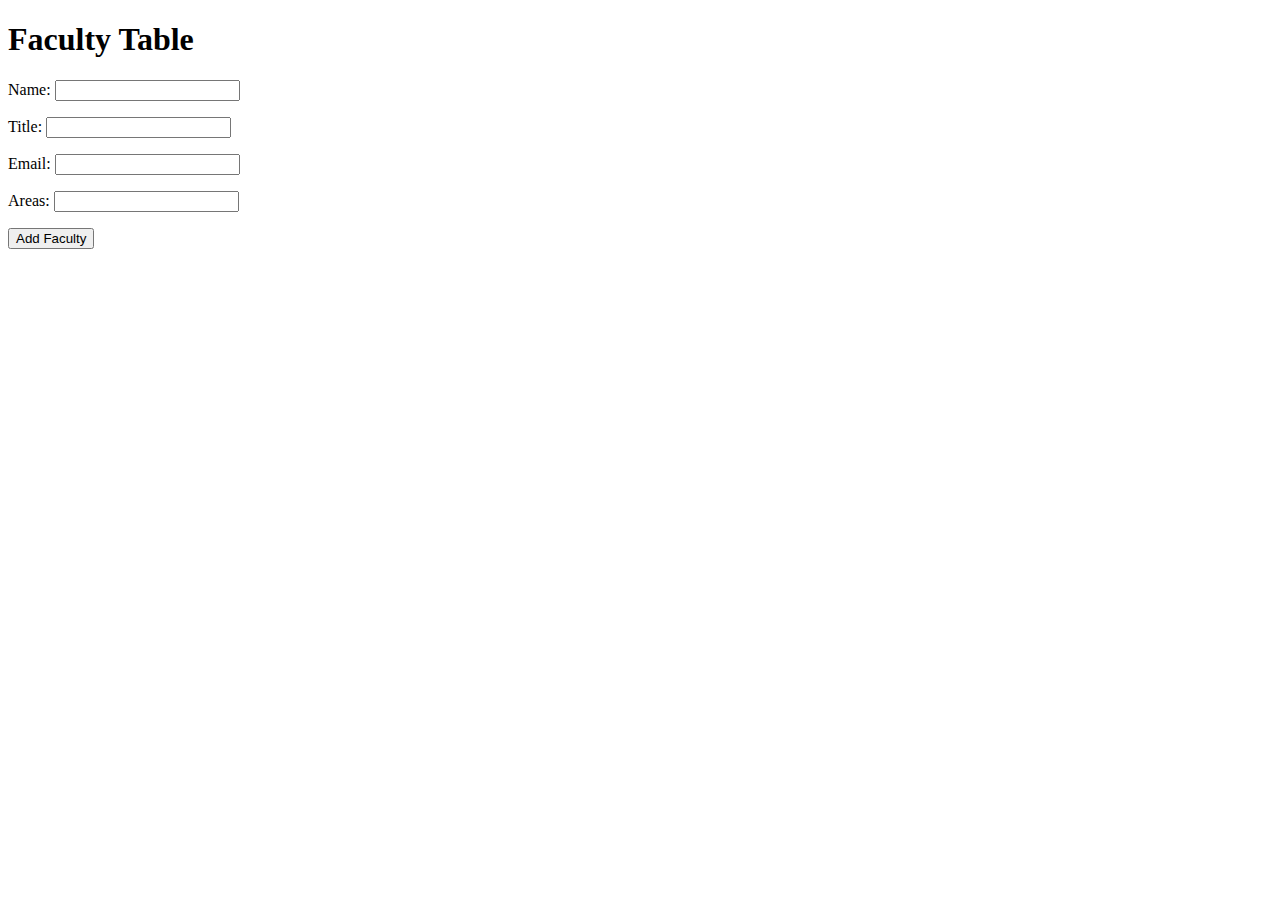
<file: Python/FacultyAdd.html>
<!doctype html>
<html>
<head><meta charset="utf-8">
<title>Faculty Add</title></head>
    <body>
	<h1> Faculty Table </h1>
	<form action="FacultyAdd.cgi" method="get">
	<input type="hidden" value="add" name="choice">
	<p>Name: <input type="text" name="Name" /></p>
	<p>Title: <input type="text" name="Title" /><p>
	<p>Email: <input type="text" name="Email" /><p>
	<p>Areas: <input type="text" name="Areas" /><p>
	<input type="submit" value="Add Faculty">
	</form>

    </body>
</html>
</file>
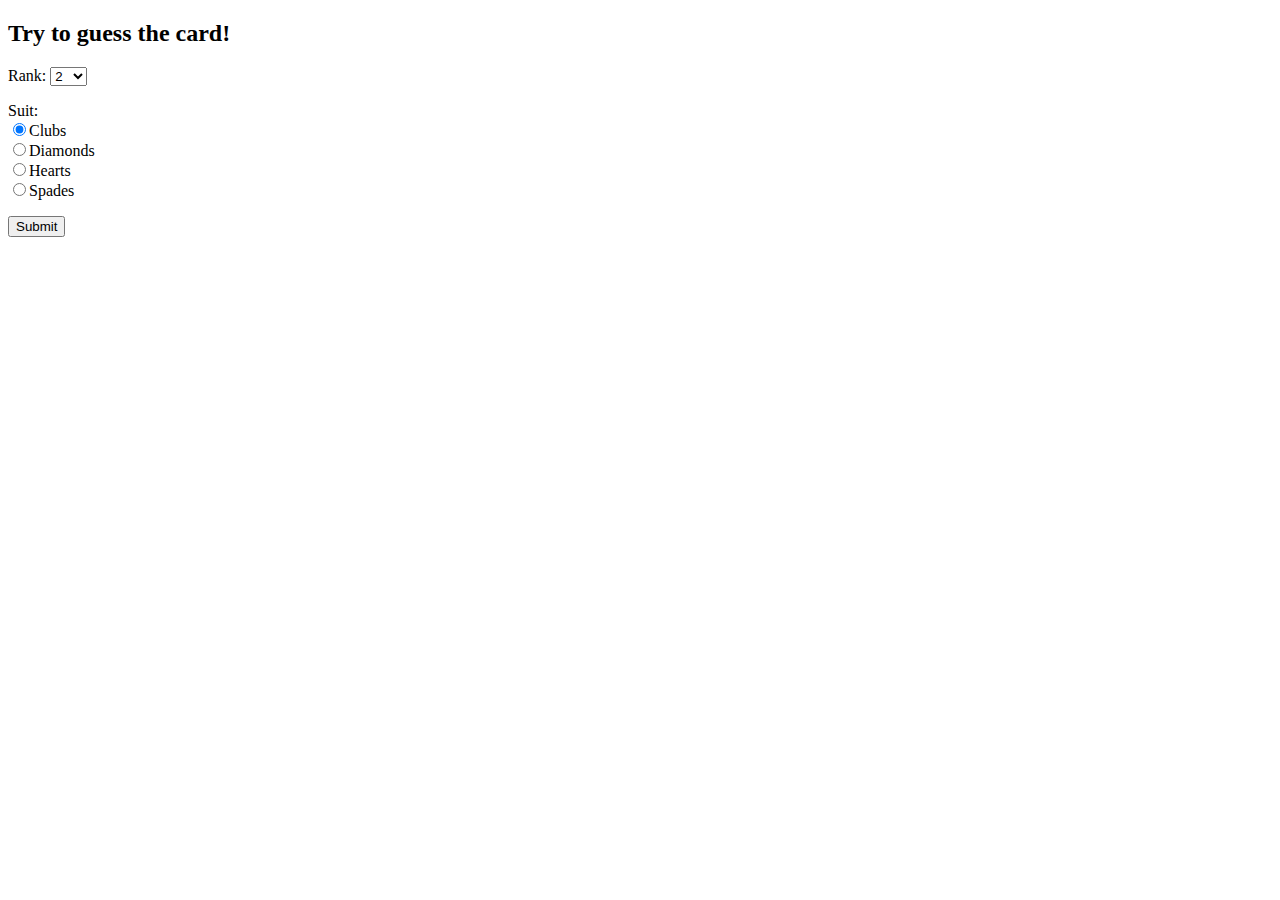
<file: Python/guessmycard.html>
<!doctype html>
<html>
<head><meta charset="utf-8">
<title>Guess My Card</title>
</head>

<body>

<form method="post" action="guessmycard.cgi">
	<H2>Try to guess the card!</H2>
	<p>Rank:
		<select name="rank">
			<option>2</option>
			<option>3</option>
			<option>4</option>
			<option>5</option>
			<option>6</option>
			<option>7</option>
			<option>8</option>
			<option>9</option>
			<option>10</option>
			<option>J</option>
			<option>Q</option>
			<option>K</option>
			<option>A</option>
		</select>
	</p>
	<p>Suit:
		<br /><input type="radio" name="suit" value="C" checked />Clubs
		<br /><input type="radio" name="suit" value="D" />Diamonds
		<br /><input type="radio" name="suit" value="H" />Hearts
		<br /><input type="radio" name="suit" value="S" />Spades
	</p>
	<button type="submit">Submit</button>
</form>

</body>
</html>
</file>
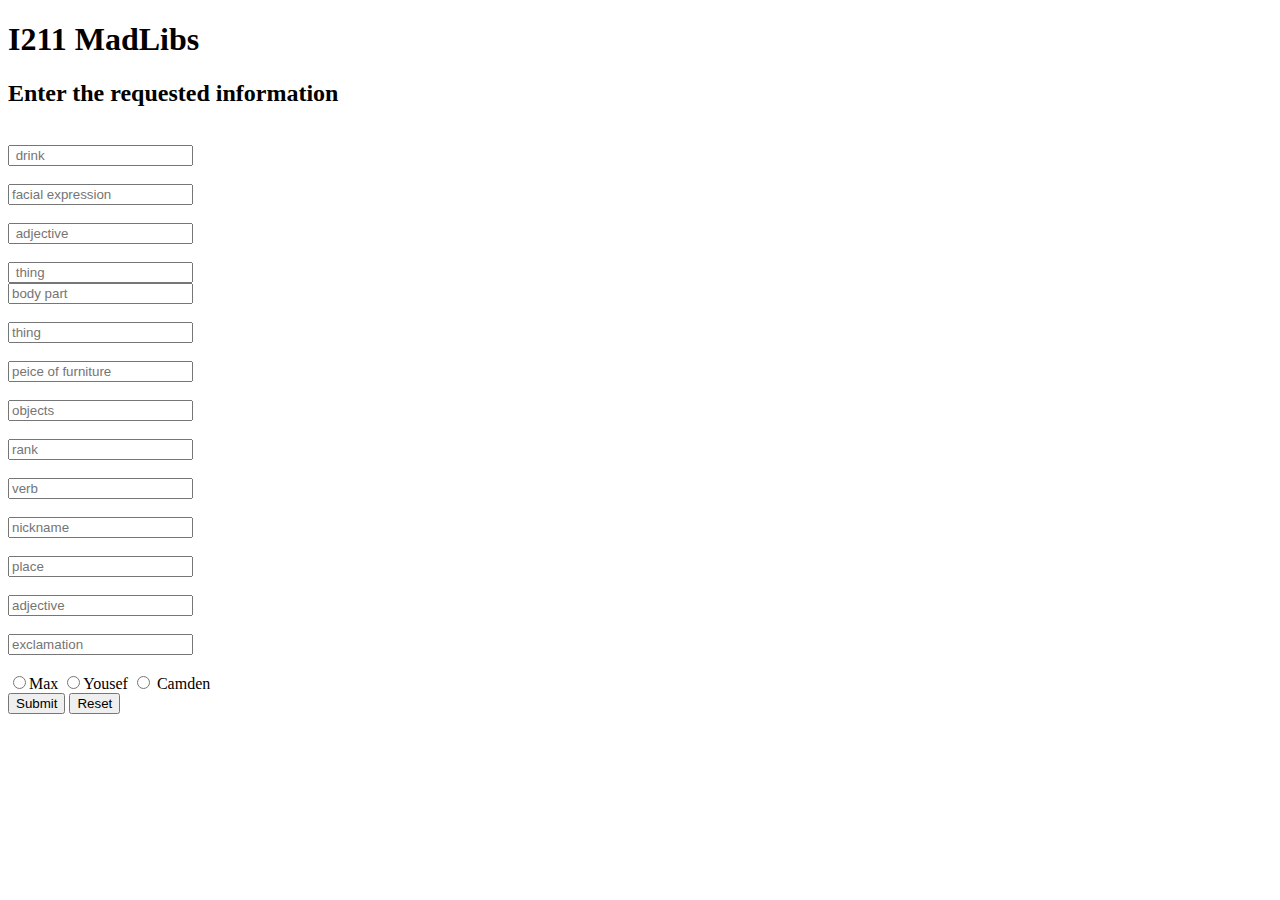
<file: Python/lab8.html>
<!doctype html>
<html>
<head><meta charset="utf-8"><title>MadLibs</title></head>

	<body>
		<h1>I211 MadLibs</h1>
		
		<form method="get" action="lab8.cgi">
			<h2>Enter the requested information</h2><br>
			<input type="text" name="drink" placeholder=" drink"><br>
			<br>
			<input type="text" name="expression" placeholder="facial expression"><br>
			<br>
			<input type="text" name="adj1" placeholder=" adjective"><br>
			<br>
			<input type="text" name="obj1" placeholder=" thing"<br>
			<br>
			<input type="text" name="body_part" placeholder="body part"><br>
			<br>
			<input type="text" name="obj2" placeholder="thing"><br>
			<br>
			<input type="text" name="furniture" placeholder="peice of furniture"><br>
			<br>
			<input type="text" name="objects" placeholder="objects"><br>
			<br>
			<input type="text" name="rank" placeholder="rank"><br>
			<br>
			<input type="text" name="action" placeholder="verb"><br>
			<br>
			<input type="text" name="nickname" placeholder="nickname"><br>
			<br>
			<input type="text" name="place" placeholder="place"><br>
			<br>
			<input type="text" name="adj2" placeholder="adjective"><br>
			<br>
			<input type="text" name="exclamation" placeholder="exclamation"><br>
			<br>
			<input type="radio" name="person" value="Max">Max</input>
			<input type="radio" name="person" value="Yousef">Yousef</input>
			<input type="radio" name="person" value="Camden"> Camden</input><br>
			<button type="submit">Submit</button>
			<button type="reset">Reset</button>
		</form>
	</body>
</html>
</file>
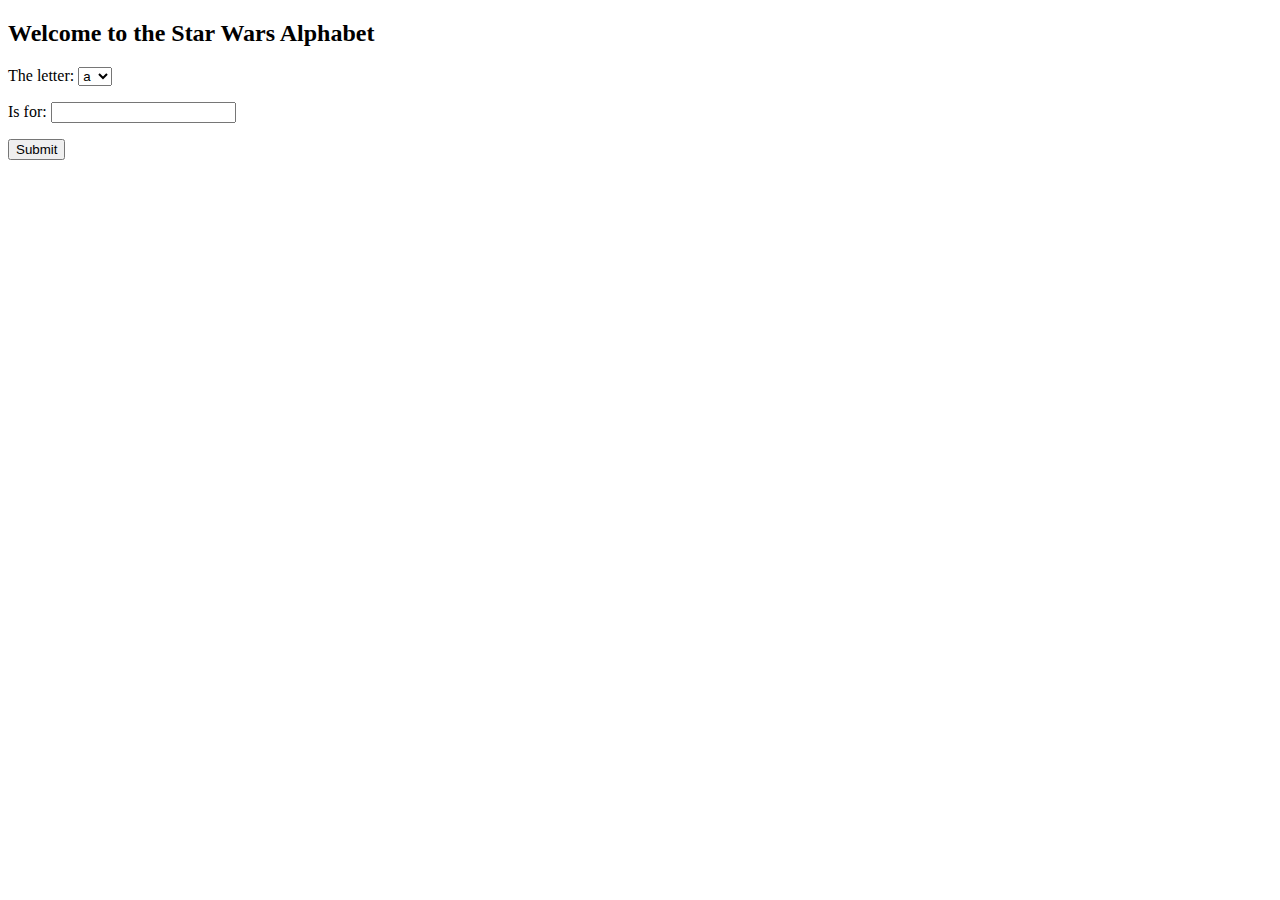
<file: Python/mcarched_practical_3.html>
<!doctype html>
<html>
<head><meta charset="utf-8">
<title>Alphabet Practice</title></head>
    <body>
	<h2>Welcome to the Star Wars Alphabet</h2>
	<form method="post" action="mcarched_practical_3.cgi">
            <p>The letter:
            <select name="letter">
                <option>a</option>
                <option>b</option>
                <option>c</option>
                <option>d</option>
                <option>e</option>
                <option>f</option>
                <option>g</option>
                <option>h</option>
                <option>i</option>
                <option>j</option>
                <option>k</option>
                <option>l</option>
                <option>m</option>
                <option>n</option>
                <option>o</option>
                <option>p</option>
                <option>q</option>
                <option>r</option>
                <option>s</option>
                <option>t</option>
                <option>u</option>
                <option>v</option>
                <option>w</option>
                <option>x</option>
                <option>y</option>
                <option>z</option>
            </select>
            </p>
            <p>Is for: <input type="text" name="guess"></p>
        <button type="submit">Submit</button>
</form> 

	
    </body>
</html>
</file>
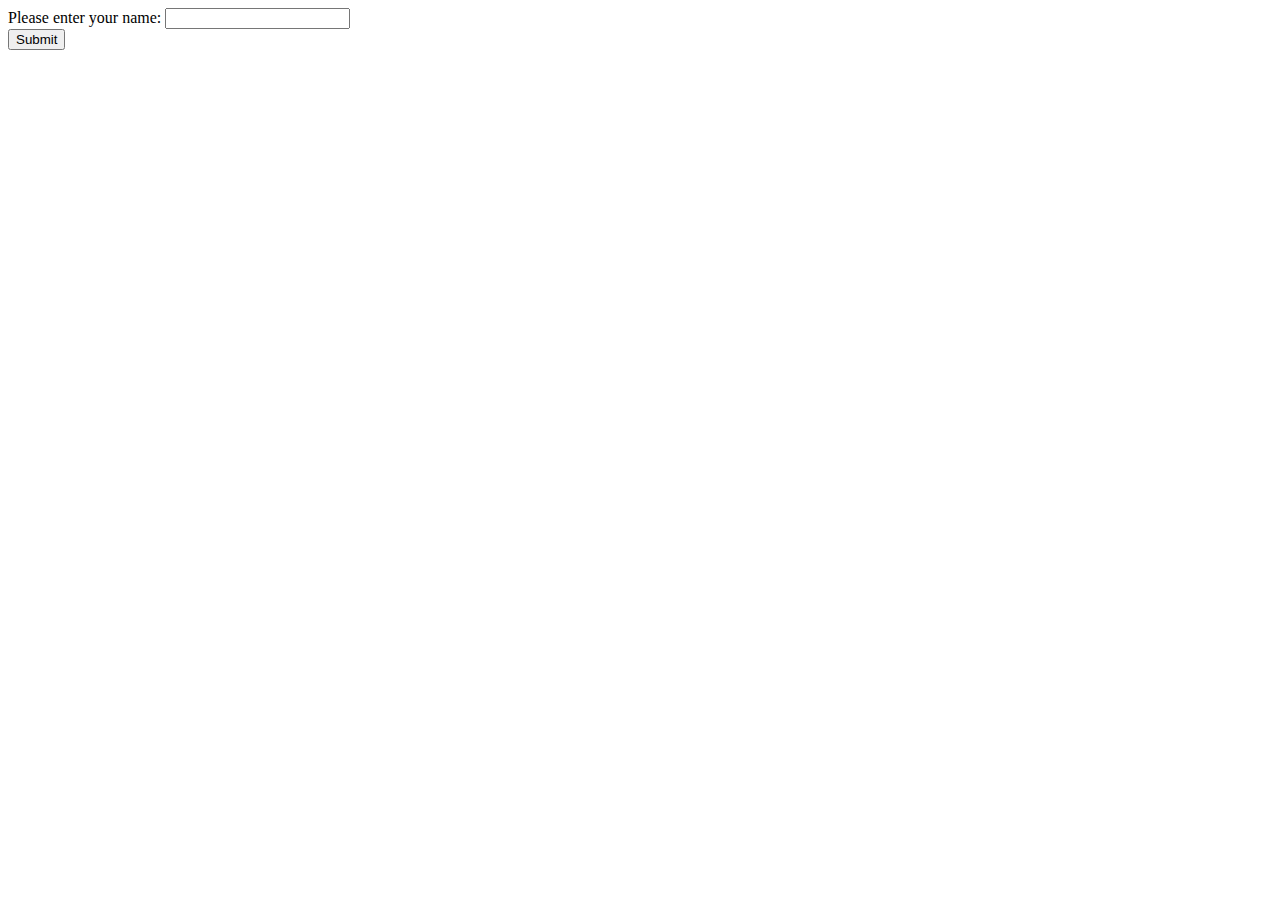
<file: Python/name.html>
<html>
	<head>
		<meta charset="utf-8">
		<title>Form in CGI</title>
	</head>
	<body>
		<form action="name.cgi" method="post">
			Please enter your name: 
			<input type="text" name="username"><br>
			<button type="submit">Submit</button>
		</form> 
	</body>
</html>
</file>
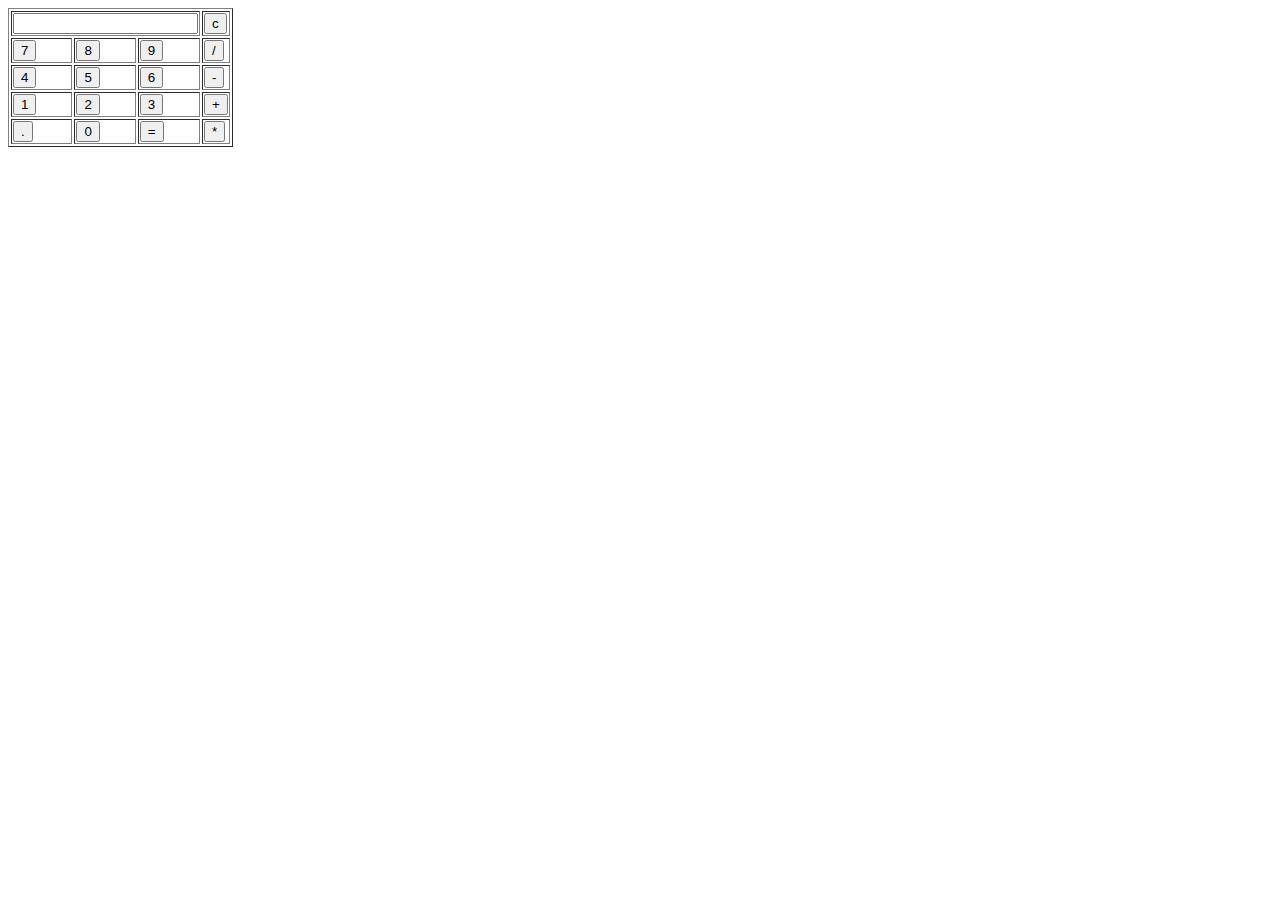
<file: Web Development (HTML)/Tech_Proficiency_adamslut_2.html>
<html> 
   <head> 
      <script>
      
      	/* Shows the number value to the user */  
         function display(val) 
         { 
             document.getElementById("result").value+=val 
         } 
           
        /* Solves by taking the values of two numbers and does the mathematical function */   
         function solve() 
         { 
             let x = document.getElementById("result").value 
             let y = eval(x) 
             document.getElementById("result").value = y 
         } 
           
    	/* This will clear the numbers that the user gave */
         function clr() 
         { 
             document.getElementById("result").value = " " 
         } 
    	</script>
   </head> 
   <body> 
   
   <!-- https://www.youtube.com/watch?v=JDiurjhpOXA  -->
   
   	<!-- This is a table for the graphic to look like a calculator -->
      <table border = "1"> 
         <tr> 
            <td colspan="3"><input type="text" id="result"/></td> 
            
            <td><input type="button" value="c" onclick="clr()"/> </td> 
         </tr> 
         <tr> 

            <td><input type="button" value="7" onclick="display('7')"/> </td> 
            <td><input type="button" value="8" onclick="display('8')"/> </td> 
            <td><input type="button" value="9" onclick="display('9')"/> </td> 
            <td><input type="button" value="/" onclick="display('/')"/> </td> 
         </tr> 
         <tr> 
            <td><input type="button" value="4" onclick="display('4')"/> </td> 
            <td><input type="button" value="5" onclick="display('5')"/> </td> 
            <td><input type="button" value="6" onclick="display('6')"/> </td> 
            <td><input type="button" value="-" onclick="display('-')"/> </td> 
         </tr> 
         <tr> 
            <td><input type="button" value="1" onclick="display('1')"/> </td> 
            <td><input type="button" value="2" onclick="display('2')"/> </td> 
            <td><input type="button" value="3" onclick="display('3')"/> </td> 
            <td><input type="button" value="+" onclick="display('+')"/> </td> 
         </tr> 
         <tr> 
            <td><input type="button" value="." onclick="display('.')"/> </td> 
            <td><input type="button" value="0" onclick="display('0')"/> </td>
            <td><input type="button" value="=" onclick="solve()"/> </td> 
            <td><input type="button" value="*" onclick="display('+')"/> </td> 
         </tr> 
      </table> 
   </body> 
</html>
</file>
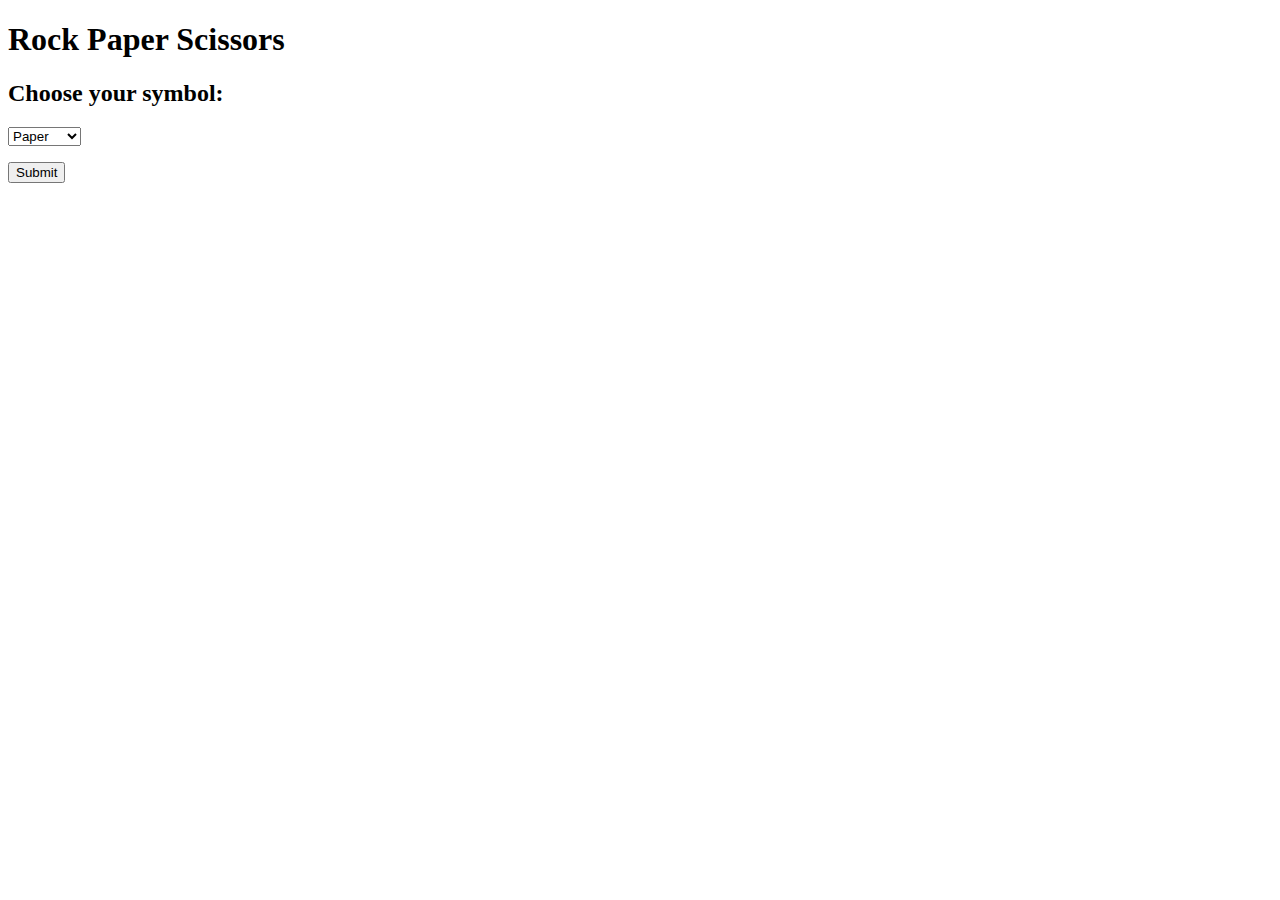
<file: Python/Rock Paper Scissors/rps.html>
<!doctype html>
<html>
<head><meta charset="utf-8"><title>Rock Paper Scissors</title></head>

	<body>
		<h1>Rock Paper Scissors</h1>
		
		<form method="get" action="rps.cgi">
			<h2>Choose your symbol:</h2>
			<p>
			<select name="symbol">
				<option>Paper</option>
				<option>Rock</option>
				<option>Scissors</option>
			</select></p>
			<button type="submit">Submit</button>
		</form>
	</body>
</html>
</file>
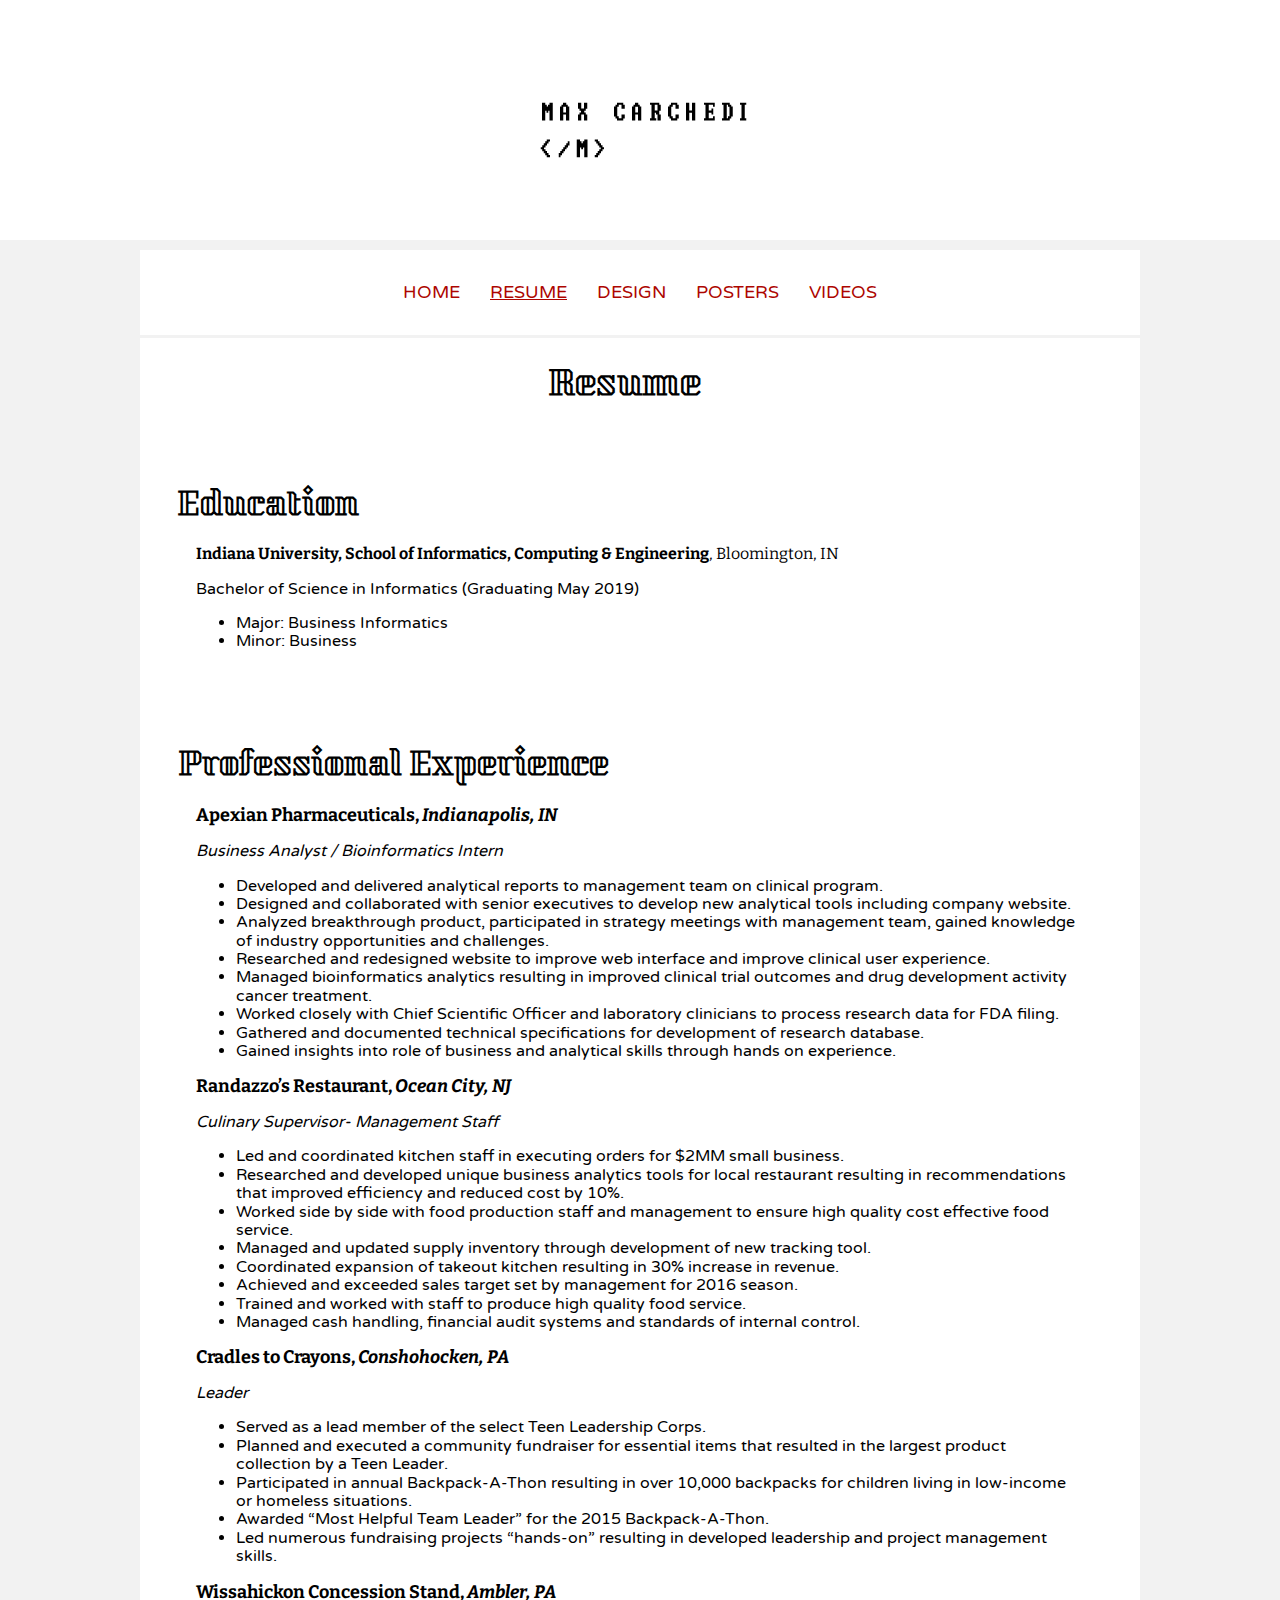
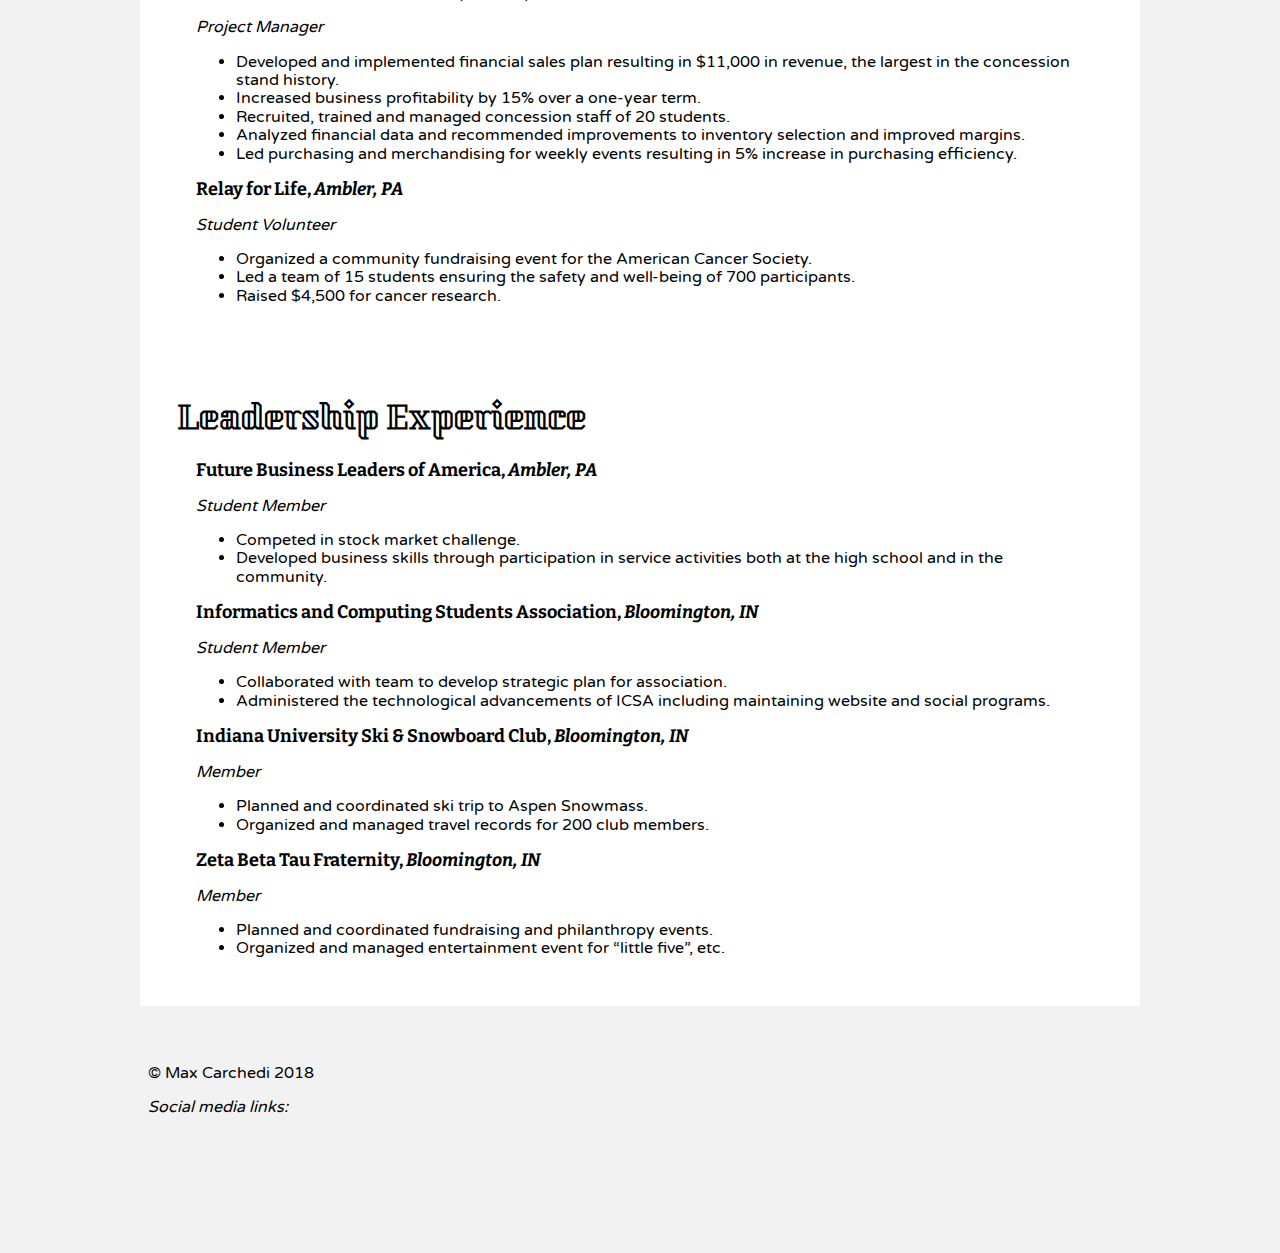
<file: Web Development (HTML)/mcarched_Final_Project_360/resume.html>
<!doctype html>
<html lang="en">

	<!--
		Final Project Resume Page
		Massimo Carchedi
		Resume page
	-->

	<head>
		<meta charset="utf-8">
		<title>Resume</title>
		<meta http-equiv="x-ua-compatible" content="ie=edge">
		<meta name="viewport" content="width=device-width, initial-scale=1, shrink-to-fit=no">

		<!-- Stylesheets -->
		<link rel="stylesheet" href="css/normalize.css">
		<link rel="stylesheet" href="css/styles.css">

		<!-- Google Fonts -->
		<link href="https://fonts.googleapis.com/css?family=Kumar+One+Outline" rel="stylesheet">
		<link href="https://fonts.googleapis.com/css?family=Bitter" rel="stylesheet">
		<link href="https://fonts.googleapis.com/css?family=Varela+Round" rel="stylesheet">

		<!-- Font Awesome -->
		<link rel="stylesheet" href="https://use.fontawesome.com/releases/v5.5.0/css/all.css" integrity="sha384-B4dIYHKNBt8Bc12p+WXckhzcICo0wtJAoU8YZTY5qE0Id1GSseTk6S+L3BlXeVIU" crossorigin="anonymous">
	</head>
	<body>
		<!--header-->
		<div class="img_header">
			<img id="resume_logo" src="images/side_logo.png"/>
		</div>
		<header class="resume_header">
			<div class="container">
				<!--Navigation-->
				<div class="flex_container">
					<nav>
						<ul>
							<li><a href="index.html">Home</a></li>
							<li><a id="currentpage" href="#">Resume</a></li>
							<li><a href="design.html">Design</a></li>
							<li><a href="posters.html">Posters</a></li>
							<li><a href="videos.html">Videos</a></li>
						</ul>
					</nav>
				</div>
			</div>
		</header>
		<article class="main">
			<div class="container">
				<section class="design_h1">
					<h1>Resume</h1>
				</section>
			</div>
		</article>
		<article class="education">
			<div class="container">
				<h1> Education </h1>
				<section>
					<p id="school"><strong>Indiana University, School of Informatics, Computing & Engineering</strong>, Bloomington, IN </p>
					<p>Bachelor of Science in Informatics (Graduating May 2019)</p>
					<ul>
						<li>Major: Business Informatics</li>
						<li>Minor: Business</li>
					</ul>
				</section>
			</div>
		</article>

		<article class="professional_experience">
			<div class="container">
				<h1> Professional Experience </h1>
				<section id="apexian">
					<h2>Apexian Pharmaceuticals, <i id="location">Indianapolis, IN</i></h2>
					<p><i>Business Analyst / Bioinformatics Intern</i></p>
					<ul>
						<li>Developed and delivered analytical reports to management team on clinical program.</li>
						<li>Designed and collaborated with senior executives to develop new analytical tools including company website.</li>
						<li>Analyzed breakthrough product, participated in strategy meetings with management team, gained knowledge of industry opportunities and challenges.</li>
						<li>Researched and redesigned website to improve web interface and improve clinical user experience.</li>
						<li>Managed bioinformatics analytics resulting in improved clinical trial outcomes and drug development activity cancer treatment.</li>
						<li>Worked closely with Chief Scientific Officer and laboratory clinicians to process research data for FDA filing.</li>
						<li>Gathered and documented technical specifications for development of research database.</li>
						<li>Gained insights into role of business and analytical skills through hands on experience.</li>
					</ul>
				</section>
				<section id="randazzos">
					<h2>Randazzo’s Restaurant, <i id="location">Ocean City, NJ</i></h2>
					<p><i>Culinary Supervisor- Management Staff</i></p>
					<ul>
						<li>Led and coordinated kitchen staff in executing orders for $2MM small business.</li>
						<li>Researched and developed unique business analytics tools for local restaurant resulting in recommendations that improved efficiency and reduced cost by 10%.</li>
						<li>Worked side by side with food production staff and management to ensure high quality cost effective food service.</li>
						<li>Managed and updated supply inventory through development of new tracking tool.</li>
						<li>Coordinated expansion of takeout kitchen resulting in 30% increase in revenue.</li>
						<li>Achieved and exceeded sales target set by management for 2016 season.</li>
						<li>Trained and worked with staff to produce high quality food service.</li>
						<li>Managed cash handling, financial audit systems and standards of internal control.</li>
					</ul>
				</section>
				<section id="c2c">
					<h2>Cradles to Crayons, <i id="location">Conshohocken, PA</i></h2>
					<p><i>Leader</i></p>
					<ul>
						<li>Served as a lead member of the select Teen Leadership Corps.</li>
						<li>Planned and executed a community fundraiser for essential items that resulted in the largest product collection by a Teen Leader.</li>
						<li>Participated in annual Backpack-A-Thon resulting in over 10,000 backpacks for children living in low-income or homeless situations.</li>
						<li>Awarded “Most Helpful Team Leader” for the 2015 Backpack-A-Thon.</li>
						<li>Led numerous fundraising projects “hands-on” resulting in developed leadership and project management skills.</li>
					</ul>
				</section>
				<section id="wiss_soccer_stand">
					<h2>Wissahickon Concession Stand, <i id="location">Ambler, PA</i></h2>
					<p><i>Project Manager</i></p>
					<ul>
						<li>Developed and implemented financial sales plan resulting in $11,000 in revenue, the   largest in the concession stand history.</li>
						<li>Increased business profitability by 15% over a one-year term.</li>
						<li>Recruited, trained and managed concession staff of 20 students.</li>
						<li>Analyzed financial data and recommended improvements to inventory selection and improved margins.</li>
						<li>Led purchasing and merchandising for weekly events resulting in 5% increase in purchasing efficiency.</li>
					</ul>
				</section>
				<section id="relay_for_life">
					<h2>Relay for Life, <i id="location">Ambler, PA</i></h2>
					<p><i>Student Volunteer</i></p>
					<ul>
						<li>Organized a community fundraising event for the American Cancer Society.</li>
						<li>Led a team of 15 students ensuring the safety and well-being of 700 participants.</li>
						<li>Raised $4,500 for cancer research.</li>
					</ul>
				</section>
			</div>
		</article>

		<article class="leadership_experience">
			<div class="container">
				<h1> Leadership Experience </h1>
				<section id="FLBA">
					<h2>Future Business Leaders of America, <i id="location">Ambler, PA</i></h2>
					<p><i>Student Member</i></p>
					<ul>
						<li>Competed in stock market challenge.</li>
						<li>Developed business skills through participation in service activities both at the high school and in the community.</li>
					</ul>
				</section>
				<section id="Info_club">
					<h2>Informatics and Computing Students Association, <i id="location">Bloomington, IN</i></h2>
					<p><i>Student Member</i></p>
					<ul>
						<li>Collaborated with team to develop strategic plan for association.</li>
						<li>Administered the technological advancements of ICSA including maintaining website and social programs.</li>
					</ul>
				</section>
				<section id="ski_club">
					<h2>Indiana University Ski & Snowboard Club, <i id="location">Bloomington, IN</i></h2>
					<p><i>Member</i></p>
					<ul>
						<li>Planned and coordinated ski trip to Aspen Snowmass.</li>
						<li>Organized and managed travel records for 200 club members.</li>
					</ul>
				</section>
				<section id="zbt">
					<h2>Zeta Beta Tau Fraternity, <i id="location">Bloomington, IN</i></h2>
					<p><i>Member</i></p>
					<ul>
						<li>Planned and coordinated fundraising and philanthropy events.</li>
						<li>Organized and managed entertainment event for “little five”, etc.</li>
					</ul>
				</section>
			</div>
		</article>
		<footer>
			<div class="container">
				<p>&copy; Max Carchedi 2018</p>
				<p><i> Social media links:<i></p>
				<a href="https://www.linkedin.com/in/maxcarchedi/"><i class="fab fa-linkedin"></i></a>
				<a href="https://www.youtube.com/channel/UC5zr1ArTtw4INwmh9XzfxRw"><i class="fab fa-youtube"></i></a>
			</div>
		</footer>
	</body>
</html>
</file>
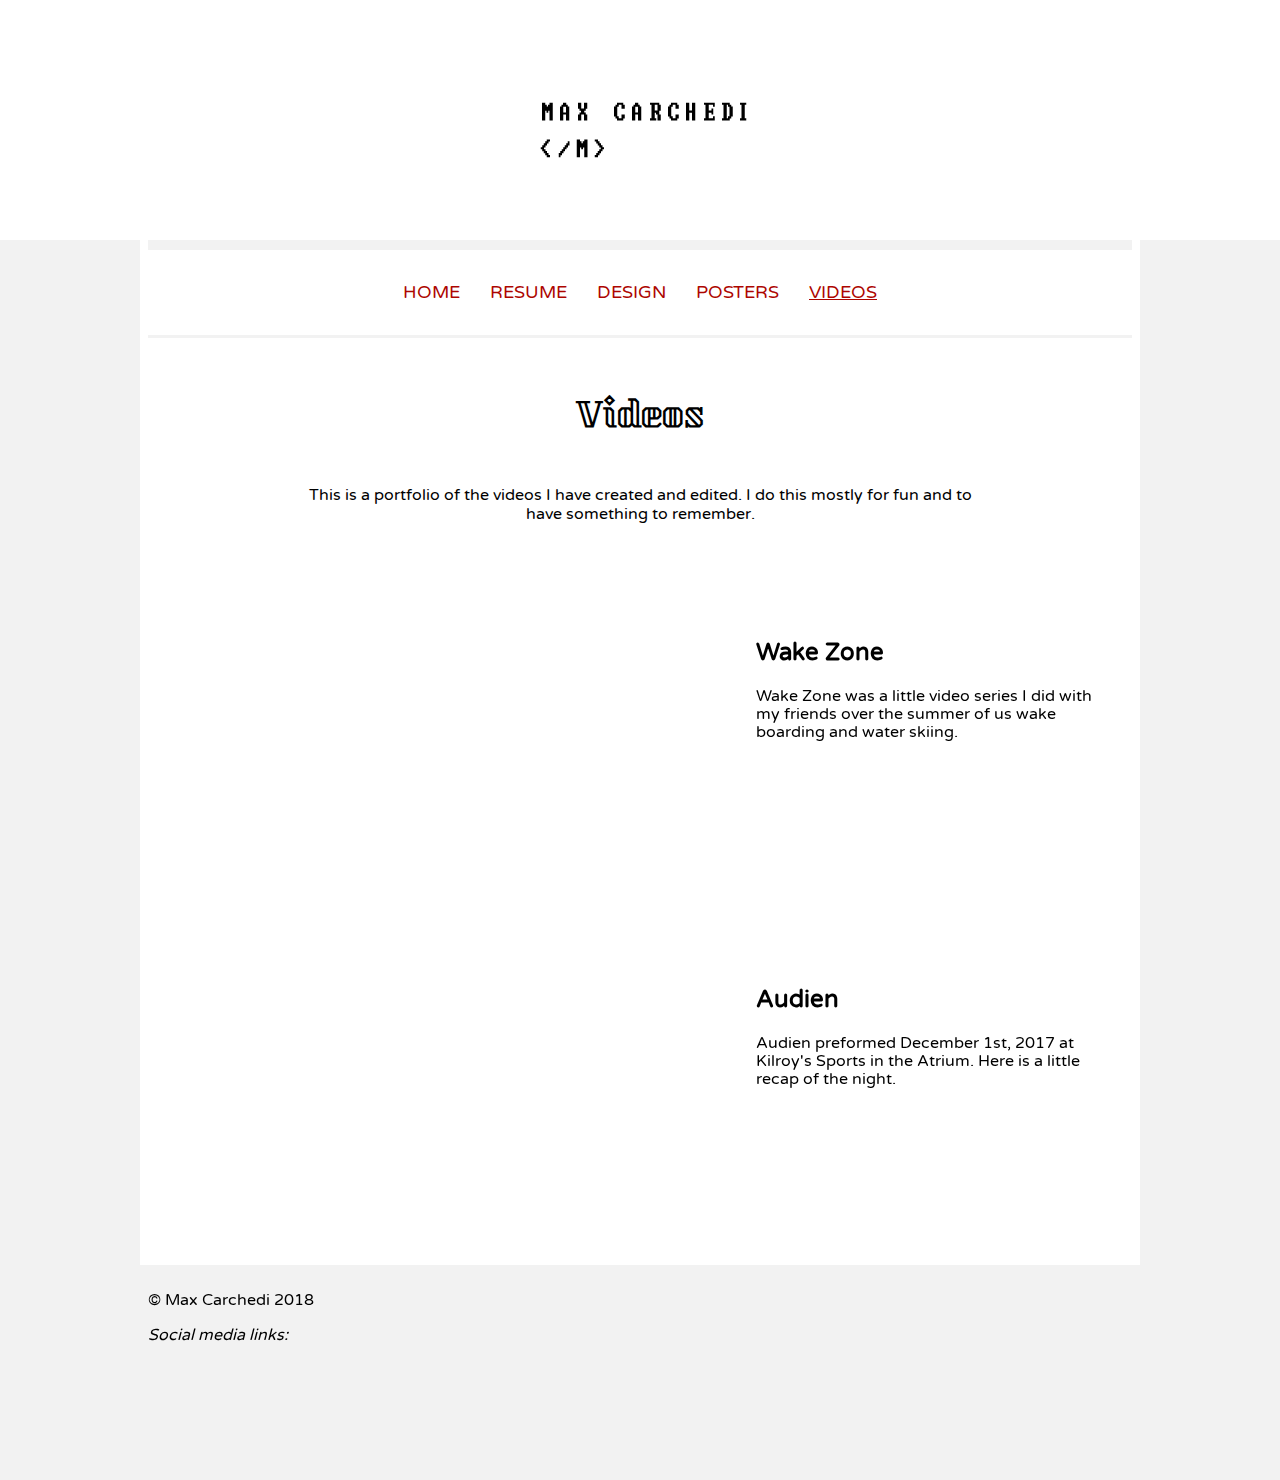
<file: Web Development (HTML)/mcarched_Final_Project_360/videos.html>
<!doctype html>
<html lang="en">

	<!--
		Final Project
		Massimo Carchedi
		Videos Page
	-->

	<head>
		<meta charset="utf-8">
		<title>Videos</title>
		<meta http-equiv="x-ua-compatible" content="ie=edge">
		<meta name="viewport" content="width=device-width, initial-scale=1, shrink-to-fit=no">

		<!-- Stylesheets -->
		<link rel="stylesheet" href="css/normalize.css">
		<link rel="stylesheet" href="css/vstyles.css">

		<!-- Google Fonts -->
		<link href="https://fonts.googleapis.com/css?family=Kumar+One+Outline" rel="stylesheet">
		<link href="https://fonts.googleapis.com/css?family=Bitter" rel="stylesheet">
		<link href="https://fonts.googleapis.com/css?family=Varela+Round" rel="stylesheet">

		<!-- Font Awesome -->
		<link rel="stylesheet" href="https://use.fontawesome.com/releases/v5.5.0/css/all.css" integrity="sha384-B4dIYHKNBt8Bc12p+WXckhzcICo0wtJAoU8YZTY5qE0Id1GSseTk6S+L3BlXeVIU" crossorigin="anonymous">

	</head>
	<body>
		<div class="img_header">
			<img id="resume_logo" src="images/side_logo.png"/>
		</div>
			<!--header-->
	<header>
		<div class="container">
			<!--Navigation-->
			<nav class="index_nav">
				<ul>
					<li><a href="index.html">Home</a></li>
					<li><a href="resume.html">Resume</a></li>
					<li><a href="design.html">Design</a></li>
					<li><a href="posters.html">Posters</a></li>
					<li><a id="currentpage" href="#">Videos</a></li>
				</ul>
			</nav>
	</header>
	<article>
		<div class="container">
			<h1 id="poster_header" align="center">Videos</h1>
			<p id="p_header" align="center"> This is a portfolio of the videos I have created and edited. I do this mostly for fun and to have something to remember.</p>
		</div>
	</article>
	<article>
		<div class="container">
			<div class="flex_container">
				<div class="large">
					<iframe id="video2" width="560" height="315" align="center" style="padding-left:1.5em;" src="https://www.youtube.com/embed/qF0XDf-jwLE" frameborder="0" allow="accelerometer; autoplay; encrypted-media; gyroscope; picture-in-picture" allowfullscreen>
					</iframe>
				</div>
				<div class="mini">
					<h2>Wake Zone</h2>
					<p>Wake Zone was a little video series I did with my friends over the summer of us wake boarding and water skiing.</p>
				</div>
			</div>
		</div>
	</article>
	<article>
		<div class="container">
			<div class="flex_container">
				<div class="large">
					<iframe width="560" height="315" align="center" style="padding-left:1.5em;" src="https://www.youtube.com/embed/t-VMp9QNgZI" frameborder="0" allow="accelerometer; autoplay; encrypted-media; gyroscope; picture-in-picture" allowfullscreen></iframe>
				</div>
				<div class="mini">
					<h2>Audien</h2>
					<p>Audien preformed December 1st, 2017 at Kilroy's Sports in the Atrium. Here is a little recap of the night.</p>
				</div>
			</div>
		</div>
	</article>
	<footer>
			<div class="container">
				<p>&copy; Max Carchedi 2018</p>
				<p><i> Social media links:<i></p>
				<a href="https://www.linkedin.com/in/maxcarchedi/"><i class="fab fa-linkedin"></i></a>
				<a href="https://www.youtube.com/channel/UC5zr1ArTtw4INwmh9XzfxRw"><i class="fab fa-youtube"></i></a>
			</div>
	</footer>
    </body>
</html>
</file>
<file: Web Development (HTML)/mcarched_Final_Project_360/css/styles.css>
/* Main Styles
First three pages */
/* natural box model */

html {
    box-sizing: border-box;
    background-color: #f2f2f2;
}
*, *:before, *:after {
    box-sizing: inherit;
}

/* Browser Upgrade Prompt */
.browserupgrade {
    margin: 0.2em 0;
    background: #ccc;
    color: #000;
    padding: 0.2em 0;
}

/* hides an element, but not from screen readers */
.sr-only {
    position: absolute;
    width: 1px;
    height: 1px;
    padding: 0;
    margin: -1px;
    overflow: hidden;
    clip: rect(0, 0, 0, 0);
    border: 0;
}

/* no break */
.nobr {
    white-space: nowrap;
}

/*
    STRUCTURE
*/


/*
    TYPOGRAPHY
*/



/*
    IMAGES
*/
img {
    width: 100%;
    display: block;
}
#resume_logo{
    width:25%;
    display: block;
    margin: auto;
}
.img_header{
    background-color: white;
}
#index_logo{
    width:42%;
    display: block;
    margin: auto;
}
#index_img{
    width:10%;
    height:10%;
}
#design_logo{
    width:25%;
    display: block;
    margin: auto;
}
#me{
    border: 10px solid black;
}
/* clearfix - in case you decide to float elements */
.group::after {
  content: "";
  display: table;
  clear: both;
}

/*
    LINKS
*/
a:link, a:visited {
    font-size: 18px;
    color: #ad0500;
    text-decoration: none;
}

a:active, a:hover {
    text-decoration: underline;
    color: #ff7975;
}
nav ul li {
    list-style-type: none;
    text-transform: uppercase;
}
a:active{
    text-decoration: underline;
    color: #ad0500;
}
#currentpage{
    text-decoration: underline;
}
i{
    padding-right:0.5em;
    padding-bottom: 2.0em;
}


/*
    STRUCTURE
*/
.container_index{
    max-width: 1000px;
    display: block;
    margin: 0 auto;
    text-align: left;
    padding: 2.0em 0.5em;
    background-color: #f2f2f2;
    padding-top:0;
    padding-bottom:0;
    margin-top: 0;
    margin-bottom:0:

}
.container{
    max-width: 1000px;
    display: block;
    margin: 0 auto;
    text-align: left;
    padding: 2.0em 0.5em;
    background-color: white;

}
.flex_container{
    display
}
nav ul {
    margin:0;
    padding-left: 15.0em;
    padding-right: 15.0em;
    display: flex;
    justify-content: flex-start;
    justify-content: space-around;
    flex-direction: row;
    flex-wrap: wrap;
}
nav{
    background-color: white;
}
.resume article{
    background-color: #f2f2f2;
}
.resume_header{
    background-color: #f2f2f2;
    border-top: 10px solid #f2f2f2;
    border-bottom: 3px solid #f2f2f2;
}
.index_nav{
    border-top: 10px solid #f2f2f2;
    border-bottom: 3px solid #f2f2f2;
    padding-top: 2.0em;
    padding-bottom: 2.0em;
}
.index_header{
    margin:0;
}
.index_article{
    background-color: white;
    padding:2.0em;
}
.index_fix{
    background-color: #f2f2f2;
}
.index_article{
    display:flex;
}
.index_section{
    padding-left: 2.0em;
    padding-top: 1.0em;
}
.container section{
    padding-left: 3.0em;
    padding-right: 3.0em;
}
.container h1{
    padding-left: 1.0em;
    padding-right: 3.0em;
    font-family: 'Kumar One Outline', cursive;
}
.container h2{
    font-family: 'Bitter', serif;
}
.leadership_experience{
    background-color: #f2f2f2;
}
.leadership_experience h2{
    font-size: 18px;
}
.leadership_experience h1{
    font-size: 30px;
}
.professional_experience{
    background-color: #f2f2f2;
}
.professional_experience h1{
    font-size: 30px;
}
.professional_experience h2{
    font-size: 18px;
}
.education h1{
    font-size: 30px;
}
.education{
    background-color: #f2f2f2;
}
.design h1{
    font-family: 'Varela Round', sans-serif;
}
.design h2{
    font-family: 'Varela Round', sans-serif;
}
.design_h1{
    font-family: 'Kumar One Outline', cursive;
}
.design_h1 h1{
    margin: 0 auto;
    padding-left:11.0em;
}
.content{
    display:flex;
    padding-top: 2.0em;
}
.content_mini{
    margin: 5.0em auto;
    padding-left: 2.0em;
}
#left{
    margin: 0.25em;
    padding:1.0em;
}
#right{
    margin: 0.25em;
    padding:1.0em;
}
#buttons{
    margin-left: 0.0em;
}
.content_images{
    margin-top: 5.0em;
}
.content_flyer{
    margin:2.0em;
}
#index_h1{
    margin: 0 auto;
    font-family: 'Kumar One Outline', cursive;
}
#index_h2{
    font-family: 'Varela Round', sans-serif;
}
footer{
    border-top: 10px solid #f2f2f2;
    background-color: #f2f2f2;
}
footer .container{
    background-color: #f2f2f2;
}


/*FONTS*/
#school{
    font-family: 'Bitter', serif;
}
p {
    font-family: 'Varela Round', sans-serif;
}
li{
    font-family: 'Varela Round', sans-serif;
}
#index{
    font-family: 'Kumar One Outline', cursive;

}




/*  Slider */
.mySlides {
    display:none;
    border: 5px solid black;
}
.mySlides1 {
    display:none;
    border: 5px solid black;
}
.mySlides2 {
    display:none;
    border: 5px solid black;
}




/* MEDIA QUERIES */
/* X-Small devices (portait phones, less than 576px) */
/* All styles up to this point in the stylesheet are for X-Small */

/* Small devices (landscape phones, 576px and up) */
@media (min-width: 576px) {
    /* body { background-color: orange; } */
    .resume_header{
        width:100%;
    }
    .index_header{
        width:100%;
    }
    .design_h1{
        width:100%;
    }
    .design_logo{
        width:100%;
    }
}

/* Medium devices (tablets, 768px and up) */
@media (min-width: 768px) {
    /* body { background-color: green; } */
    .resume_header{
        width:100%;
    }
    .index_header{
        width:100%;
    }
    .design_h1{
        width:100%;
    }
    .design_logo{
        width:100%;
    }
}

/* Large devices (desktops, 992px and up) */
@media (min-width: 992px) {
    /* body { background-color: blue; } */
    .resume_header{
        width:100%;
    }
    .index_header{
        width:100%;
    }
    .design_h1{
        width:100%;
    }
    .design_logo{
        width:100%;
    }
}

/* Extra large devices (large desktops, 1200px and up) */
@media (min-width: 1200px) {
    /* body { background-color: purple; } */
    .resume_header{
        width:100%;
    }
    .index_header{
        width:100%;
    }
    .design_h1{
        width:100%;
    }
    .design_logo{
        width:100%;
    }
}
</file>
<file: Web Development (HTML)/mcarched_Final_Project_360/css/vstyles.css>
/*  video styles */

/* natural box model */
html {
    box-sizing: border-box;
    background-color: #f2f2f2;
}
*, *:before, *:after {
    box-sizing: inherit;
}

/* Browser Upgrade Prompt */
.browserupgrade {
    margin: 0.2em 0;
    background: #ccc;
    color: #000;
    padding: 0.2em 0;
}

/* hides an element, but not from screen readers */
.sr-only {
    position: absolute;
    width: 1px;
    height: 1px;
    padding: 0;
    margin: -1px;
    overflow: hidden;
    clip: rect(0, 0, 0, 0);
    border: 0;
}

/* no break */
.nobr {
    white-space: nowrap;
}

/*
    STRUCTURE
*/


/*
    TYPOGRAPHY
*/



/*
    IMAGES
*/
img {
    width: 100%;
    display: block;
}
#resume_logo{
    width:25%;
    display: block;
    margin: auto;
}
.img_header{
    background-color: white;
}

/* clearfix - in case you decide to float elements */
.group::after {
  content: "";
  display: table;
  clear: both;
}

/*
    LINKS
*/
a:link, a:visited {
    font-size: 18px;
    color: #ad0500;
    text-decoration: none;
}

a:active, a:hover {
    text-decoration: underline;
    color: #ff7975;
}
nav ul li {
    list-style-type: none;
    text-transform: uppercase;
}
a:active{
    text-decoration: underline;
    color: #ad0500;
}
#currentpage{
    text-decoration: underline;
}
i{
    padding-right:0.5em;
    padding-bottom: 2.0em;
}

/*
    STRUCTURE
*/
.container{
    max-width: 1000px;
    display: block;
    margin: 0 auto;
    text-align: left;
    padding: 2.0em 0.5em;
    background-color: white;
    padding-top:0;
    margin-top: 0;

}
.flex_container{
    display:flex;
}
nav ul {
    margin:0;
    padding-left: 15.0em;
    padding-right: 15.0em;
    display: flex;
    justify-content: flex-start;
    justify-content: space-around;
    flex-direction: row;
    flex-wrap: wrap;
}
nav{
    background-color: white;
}
.index_nav{
    border-top: 10px solid #f2f2f2;
    border-bottom: 3px solid #f2f2f2;
    padding-top: 2.0em;
    padding-bottom: 2.0em;
}
.mini{
    width: 55%;
}
.mini p{
    margin: 0 auto;
    padding-left:3.0em;
    padding-right: 2.0em;
}
#p_header{
    padding-left: 10.0em;
    padding-right: 10.0em;
}
article{
    background color: white;
}
footer{
    border-top: 10px solid #f2f2f2;
    background-color: #f2f2f2;
}
footer .container{
    background-color: #f2f2f2;
}
h2{
    font-family: 'Varela Round', sans-serif;
    padding-top: 2.0em;
    padding-left: 2.0em;
    padding-right: 2.0em;
    padding-bottom: 0.5;
    align-items: flex-end;
}

/*VIDEOS*/
.vid1{
    display: flex;
}
.vid2{
    display: flex;
}
#poster_header{
    font-family: 'Kumar One Outline', cursive;
    margin:0 auto;
    padding-top:1.0em;
    padding-bottom:1.0em;
    background-color: white;
}

/*FONTS*/
p {
    font-family: 'Varela Round', sans-serif;
}
li{
    font-family: 'Varela Round', sans-serif;
}


/* MEDIA QUERIES */
/* X-Small devices (portait phones, less than 576px) */
/* All styles up to this point in the stylesheet are for X-Small */

/* Small devices (landscape phones, 576px and up) */
@media (min-width: 576px) {
    /* body { background-color: orange; } */
    nav{
        width:100%;
    }
    #poster_header{
        width:100%;
    }
    article{
        width:100%;
    }

}

/* Medium devices (tablets, 768px and up) */
@media (min-width: 768px) {
    /* body { background-color: green; } */
    nav{
        width:100%;
    }
    #poster_header{
        width:100%;
    }
    article{
        width:100%;
    }

}

/* Large devices (desktops, 992px and up) */
@media (min-width: 992px) {
    /* body { background-color: blue; } */
    nav{
        width:100%;
    }
    #poster_header{
        width:100%;
    }
    article{
        width:100%;
    }
}

/* Extra large devices (large desktops, 1200px and up) */
@media (min-width: 1200px) {
    /* body { background-color: purple; } */
    nav{
        width:100%;
    }
    #poster_header{
        width:100%;
    }
    article{
        width:100%;
    }
}
</file>
